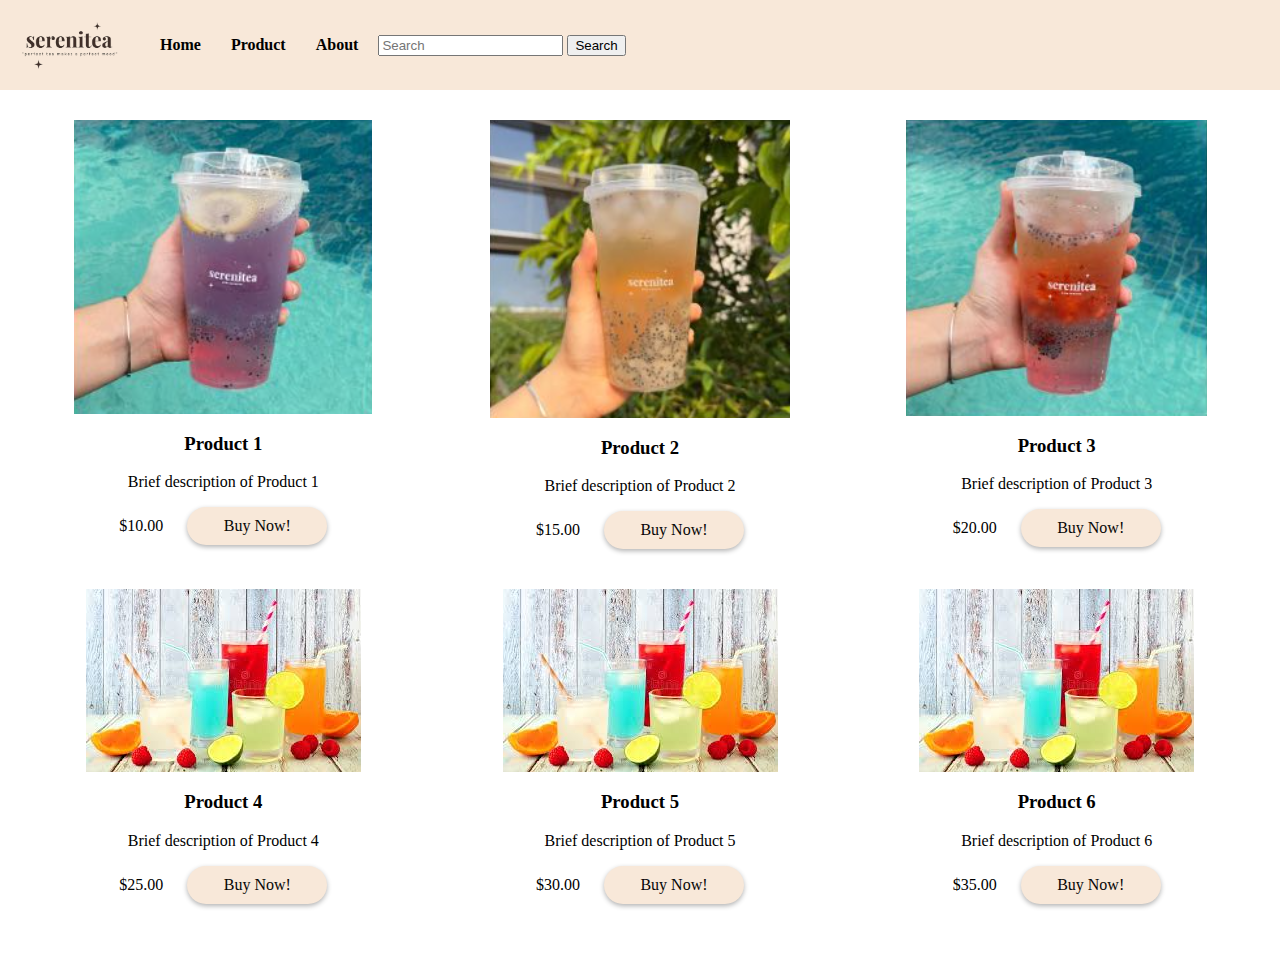
<file: product.html>
<!DOCTYPE html>
<html lang="en">
  <head>
    <meta charset="UTF-8" />
    <meta name="viewport" content="width=device-width, initial-scale=1.0" />
    <title>TEA | Home</title>
    <link
      rel="stylesheet"
      href="https://cdnjs.cloudflare.com/ajax/libs/font-awesome/6.4.0/css/all.min.css"
    />
    <link
      href="https://fonts.googleapis.com/css2?family=Crete+Round&family=Montserrat:wght@100;300;700&family=Playfair+Display:wght@500&display=swap"
      rel="stylesheet"
    />
    <link rel="stylesheet" href="style.css" />
    <script src="script.js"></script>
  </head>
  <body>
    <nav>
      <div class="logo">
        <img src="asssets/tealogo.png" alt="Logo" />
      </div>
      <input type="checkbox" id="menu-toggle" />
      <label for="menu-toggle" class="menu-icon">&#9776;</label>
      <ul class="menu">
        <li><a href="index.html">Home</a></li>
        <li><a href="product.html">Product</a></li>
        <li><a href="#about">About </a></li>
      </ul>
      <div class="search-bar">
        <input type="text" id="searchInput" placeholder="Search" />
        <button id="searchButton" type="submit">Search</button>
      </div>
    </nav>
    <div class="product">
      <div class="item">
        <img src="asssets/product1.png" alt="Product 1" />
        <h3>Product 1</h3>
        <p>Brief description of Product 1</p>
        <span>$10.00</span>
        <div class="buyBtn">
          <a href="gojek.com">Buy Now!</a>
        </div>
      </div>
      <div class="item">
        <img src="asssets/product2.png" alt="Product 2" />
        <h3>Product 2</h3>
        <p>Brief description of Product 2</p>
        <span>$15.00</span>
        <div class="buyBtn">
          <a href="gojek.com">Buy Now!</a>
        </div>
      </div>
      <div class="item">
        <img src="asssets/product3.png" alt="Product 3" />
        <h3>Product 3</h3>
        <p>Brief description of Product 3</p>
        <span>$20.00</span>
        <div class="buyBtn">
          <a href="gojek.com">Buy Now!</a>
        </div>
      </div>
      <div class="item">
        <img src="asssets/home1.jpg" alt="Product 4" />
        <h3>Product 4</h3>
        <p>Brief description of Product 4</p>
        <span>$25.00</span>
        <div class="buyBtn">
          <a href="gojek.com">Buy Now!</a>
        </div>
      </div>
      <div class="item">
        <img src="asssets/home1.jpg" alt="Product 5" />
        <h3>Product 5</h3>
        <p>Brief description of Product 5</p>
        <span>$30.00</span>
        <div class="buyBtn">
          <a href="gojek.com">Buy Now!</a>
        </div>
      </div>
      <div class="item">
        <img src="asssets/home1.jpg" alt="Product 6" />
        <h3>Product 6</h3>
        <p>Brief description of Product 6</p>
        <span>$35.00</span>
        <div class="buyBtn">
          <a href="gojek.com">Buy Now!</a>
        </div>
      </div>
    </div>
  </body>
</html>
</file>
<file: style.css>
*{
    text-decoration: none;
}
body {
  margin: 0;
  padding: 0;
}

nav {
  background-color: rgb(248,232,217);
  display: flex;
  align-items: center;
  padding: 10px;
 border-bottom: rgb(217, 201, 187);
  
}
.background-image{
    padding: 180px 0 100px 0;
    background-image: url('asssets/fruitbkg.jpg');
    background-size: cover;
    text-align: center;
    height: 400px;
  
    position: static;
    top: 0;
    left: 0;
  
    
}

.logo img {
  width: 100px;
  height: 50px;
  margin: 10px;
;
}

.menu {
  list-style-type: none;
  margin: 0;
  padding: 0;
  display: flex;
  margin-left: 20px;
}

.menu li {
  margin-right: 10px;
}

.menu li a {
  color: #000000;
  text-decoration: none;
  padding: 10px;
  font-weight: 600;
  font-family:
  font-size: 20px;

}
.menu li a:hover{
    color: red;
}

/* .search-bar {
  margin-left: auto;
}

.search-bar input[type="text"] {
  padding: 6px;
}

.search-bar button {
  padding: 6px 10px;
  background-color: #e08803;
  color: #fff;
  border: none;
  cursor: pointer;
} */
  #menu-toggle {
    display: none;
  }
  .menu-icon{
    display: none;
  }
/* .home{
    background-color: 248,232,217;
    padding: 0 7vw;
  }
.main_slide{
    display: flex;
    align-items: center;
    flex-wrap: wrap-reverse;
}
.main_slide div:nth-child(2){
    flex: 1;
    display: flex;
    justify-content: center;
    padding-top: 40px;
} */

 header {
        background-color: none;
        text-align: center;
        padding: 20px;
        border-bottom: 1px solid none;
        font-family: 'Quicksand', sans-serif;
     
      }
      
      /* Style for heading */
      h1 {
        color: #23257b;
        font-size: 48px;
        margin: 0;
        font-weight: bold;
        font-family: Cambria, Cochin, Georgia, Times, 'Times New Roman', serif;
        text-shadow: 0 0 15px rgb(255, 238, 156);
    }
      
      /* Style for subheading */
      h2 {
        color: #666;
        font-size: 24px;
        margin-bottom: 20px;
        font-weight: bold;
         text-shadow: 0 0 10px rgb(255, 255, 255);
      }
      
      /* Style for image */
      img {
        display: block;
        margin: 0 auto;
        max-width: 100%;
        height: auto;
      }
      
      /* Style for main content */
      main {
        margin: 20px auto;
        max-width: 800px;
        padding: 20px;
        background-color:none;
        
      }
      
      /* Style for footer */
      footer {
        background-color: #008000;
        color: white;
        text-align: center;
        padding: 10px;
        font-size: 14px;
      }


/* //product */
.product {
    padding: 30px;
  display: flex;
  flex-wrap: wrap;
  justify-content: space-between;
}
.item {
  width: calc(33.33% - 20px);
  margin-bottom: 40px;
  text-align: center;
}
@media (max-width: 800px) {
  .item {
    width: 100%;
    margin-bottom: 20px;
  }
}

/* Responsive styles */
@media (max-width: 800px) {
  .logo img {
    width: 80px;
    height: 40px;
  }
  nav{
    padding: 9px;
  }
  .menu {
    display: none;
  }

  .search-bar {
    margin-left: 10px;
    margin-right: 10px;
  }

  .search-bar input[type="text"] {
    width: auto;
    padding: 6px;
  }

  .search-bar button {
    padding: 6px;
    margin-top: 10px;
    width: 80%;
  }
.menu li a{
    padding: 5px;
  }
  
  
  /* Show the menu items in a dropdown on mobile */
  .menu-dropdown {
    display: flex;
    flex-direction: column;
    align-items: flex-start;
  }
  
  .menu-dropdown li {
    display: block;
    margin-bottom: 10px;
  }
  
  .menu-dropdown li a {
    padding: 8px;
  }
  
  /* Style the menu icon */
  .menu-icon {
    color: #000000;
    font-size: 20px;
    cursor: pointer;
    margin-left: 5px;
    display: flex;
  }
  
  /* Hide the checkbox */
  #menu-toggle {
    display: none;
  }
  
  /* Show the menu when the checkbox is checked */
  #menu-toggle:checked ~ .menu {
    display: flex;
    
  }
}

.buyBtn {
  display: inline-block;
  width: 100px;
  padding: 10px 20px;
   background-color: rgb(248,232,217);
  color: #fff;
  border-radius: 25px;
  box-shadow: 0px 2px 5px rgba(0, 0, 0, 0.3);
  text-decoration: none;
  margin-left: 20px;
}

.buyBtn:hover {
   background-color: rgb(185, 175, 167);
}

.buyBtn a {
  color: #070606;
  text-decoration: none;
}
</file>
